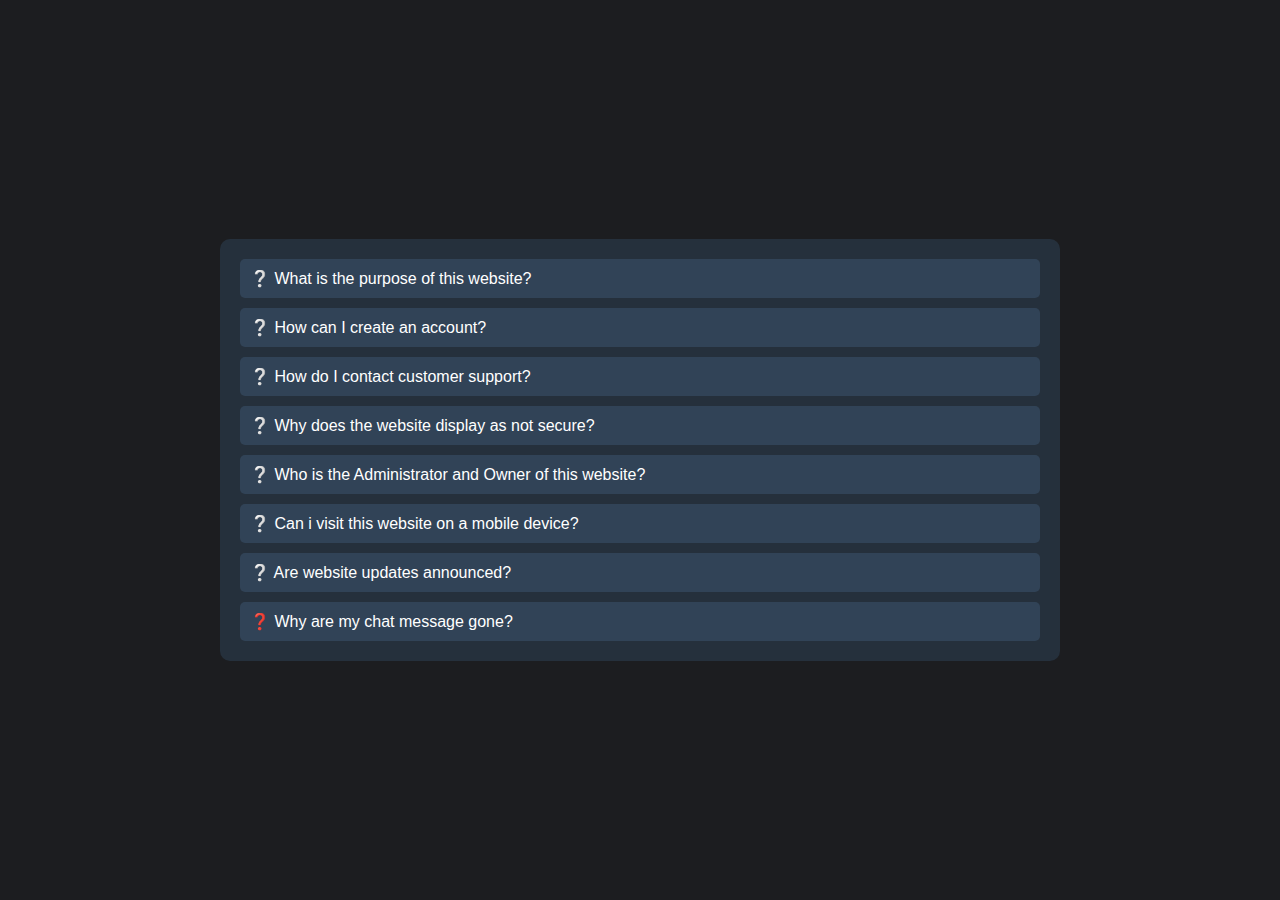
<file: faq.html>
<!DOCTYPE html>
<html>
<head>
  <title>FAQ Forum</title>
  <style>
    body {
      background-color: #1C1D20;
      font-family: Arial, sans-serif;
      margin: 0;
      padding: 0;
    }

    .container {
      width: 800px;
      min-width: 500px;
      position: absolute;
      left: 50%;
      top: 50%;
      transform: translate(-50%, -50%);
      padding: 20px 20px 10px 20px;
      background-color: rgba(44, 62, 80, 0.6);
      border-radius: 10px;
    }

    .question {
      padding: 10px;
      margin-bottom: 10px;
      background-color: rgba(52, 73, 94, 0.8);
      border-radius: 5px;
      color: #fff;
      cursor: pointer;
      transition: background-color 0.3s;
    }

    .question:hover {
      background-color: rgba(52, 73, 94, 1);
    }

    .answer {
      padding: 10px;
      margin-bottom: 20px;
      background-color: rgba(52, 73, 94, 0.8);
      border-radius: 5px;
      color: #fff;
      display: none;
      transition: opacity 0.3s;
    }

    .answer.show {
      display: block;
    }

    .answer p {
      margin: 0;
    }

    .back-button:hover {
      background-color: rgba(52, 73, 94, 0.8);
    }
    a {
      color: rgb(148, 148, 255);
    }
  </style>
</head>
<body>
  <div class="container">

    <div class="question" onclick="toggleAnswer(1)">❔ What is the purpose of this website?</div>
    <div class="answer" id="answer-1">
      <p>This website aims to provide a fun place for everyone to be in, where you can chat with people from all around the world who visit this website.</p>
    </div>

    <div class="question" onclick="toggleAnswer(2)">❔ How can I create an account?</div>
    <div class="answer" id="answer-2">
      <p>To create an account, go to <a href="https://chat-hub-dev.github.io/login_page.html" target="_blank">our login page</a>, check "sign up", and enter your name and click "login". The website will prompt you with your generated password, so write it down somewhere safe.</p>
    </div>

    <div class="question" onclick="toggleAnswer(4)">❔ How do I contact customer support?</div>
    <div class="answer" id="answer-4">
      <p>
        At present, we regret to inform you that we have not yet assembled a dedicated team to address your current requirements. However, we assure you that our organization is actively working towards promptly establishing a proficient team to cater to your needs in the near future.</p>
    </div>
    
    <div class="question" onclick="toggleAnswer(5)">❔ Why does the website display as not secure?</div>
    <div class="answer" id="answer-5">
      <p>The website's lack of security stems from the absence of an SSL certificate that needs to be installed on the server. This task is not easy, especially considering the website's dependency on a specific domain. However, it is important to note that this website is designed for secure communication, interaction, and exploration within a protected environment.</p>
    </div>

    <div class="question" onclick="toggleAnswer(6)">❔ Who is the Administrator and Owner of this website?</div>
    <div class="answer" id="answer-6">
      <p>The current administrator, owner, and developer of this website is Elliot. You can reach Elliot on Discord at Elliot6226.</p>
    </div>

    <div class="question" onclick="toggleAnswer(7)">❔ Can i visit this website on a mobile device?</div>
    <div class="answer" id="answer-7">
      <p>Accessing the website using a mobile phone is technically possible, but it is not recommended or optimized due to the website being primarily developed for desktop PCs. The design, layout, and functionality of the website are tailored for larger screens and may not provide an optimal user experience on mobile devices. It is advised to use a desktop or laptop computer to fully utilize the features and navigate the website as intended.</p>
    </div>

    <div class="question" onclick="toggleAnswer(8)">❔ Are website updates announced?</div>
    <div class="answer" id="answer-8">
      <p>Yes, website updates are announced but only in my profile and my Discord server located here: <a href="https://discord.gg/MSKDG6KGBX" target="_blank">Elliots Discord Server</a>. Profile page is added here: <a href="http://81.51.194.181:3000/web_users.html" target="_blank">Members😎</a>.</p>
</div>

     <div class="question" onclick="toggleAnswer(9)">❓ Why are my chat message gone?</div>
     <div class="answer" id="answer-9">
      <p>
        The reason you may find the chat either empty or with different messages upon returning is due to server restart. The website currently does not have its own dedicated database for persistent storage of messages. Instead, all the messages are stored in RAM (Random Access Memory). Consequently, if the server restarts, the messages stored in RAM are cleared, resulting in the chat being reset or having different content. Implementing a database solution would ensure message persistence even after server restarts.</p>
    </div>

    <script>
      function toggleAnswer(index) {
        var answer = document.getElementById('answer-' + index);
        answer.classList.toggle('show');
      }
    </script>
  </div>
</body>
</html>
</file>
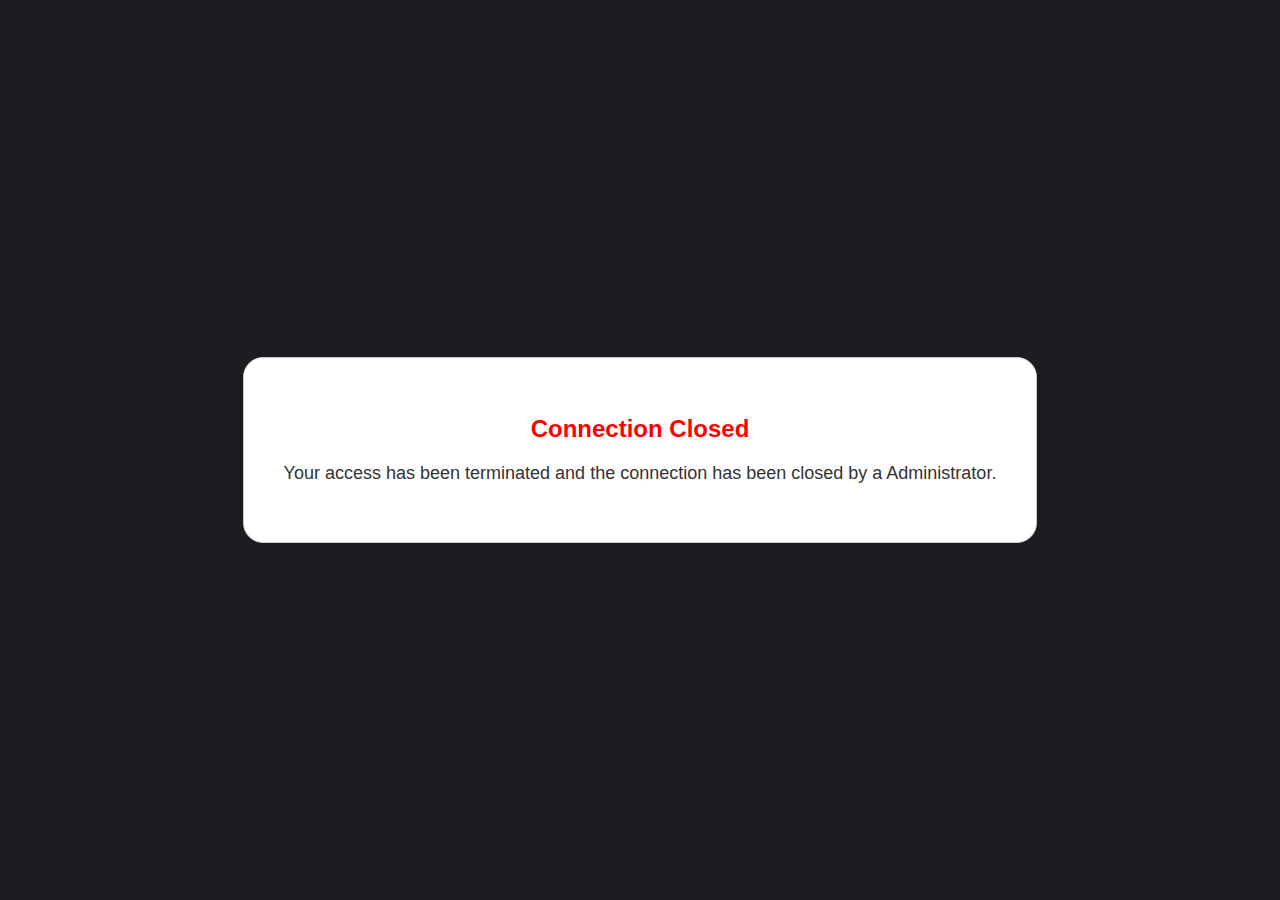
<file: kicked.html>
<!DOCTYPE html>
<html>
<head>
  <title>Connection Closed</title>
  <style>
    body {
      font-family: Arial, sans-serif;
      background-color: #1C1D20;
      display: flex;
      align-items: center;
      justify-content: center;
      height: 100vh;
      margin: 0;
    }

    .box {
      border-radius: 20px;
      background-color: #ffffff;
      border: 1px solid #cccccc;
      box-shadow: 0 2px 4px rgba(0, 0, 0, 0.1);
      padding: 40px;
      text-align: center;
    }

    h1 {
      color: #ff0000;
      font-size: 24px;
      margin-bottom: 20px;
    }

    p {
      color: #333333;
      font-size: 18px;
      margin-top: 20px;
    }

    .link {
      color: #007bff;
      text-decoration: underline;
      cursor: pointer;
    }
  </style>
  <link rel="icon" href="https://em-content.zobj.net/thumbs/120/apple/354/warning_26a0-fe0f.png">
</head>
<body>
  <div class="box">
    <h1>Connection Closed</h1>
    <p>Your access has been terminated and the connection has been closed by a Administrator.</p>
</body>
</html>
</file>
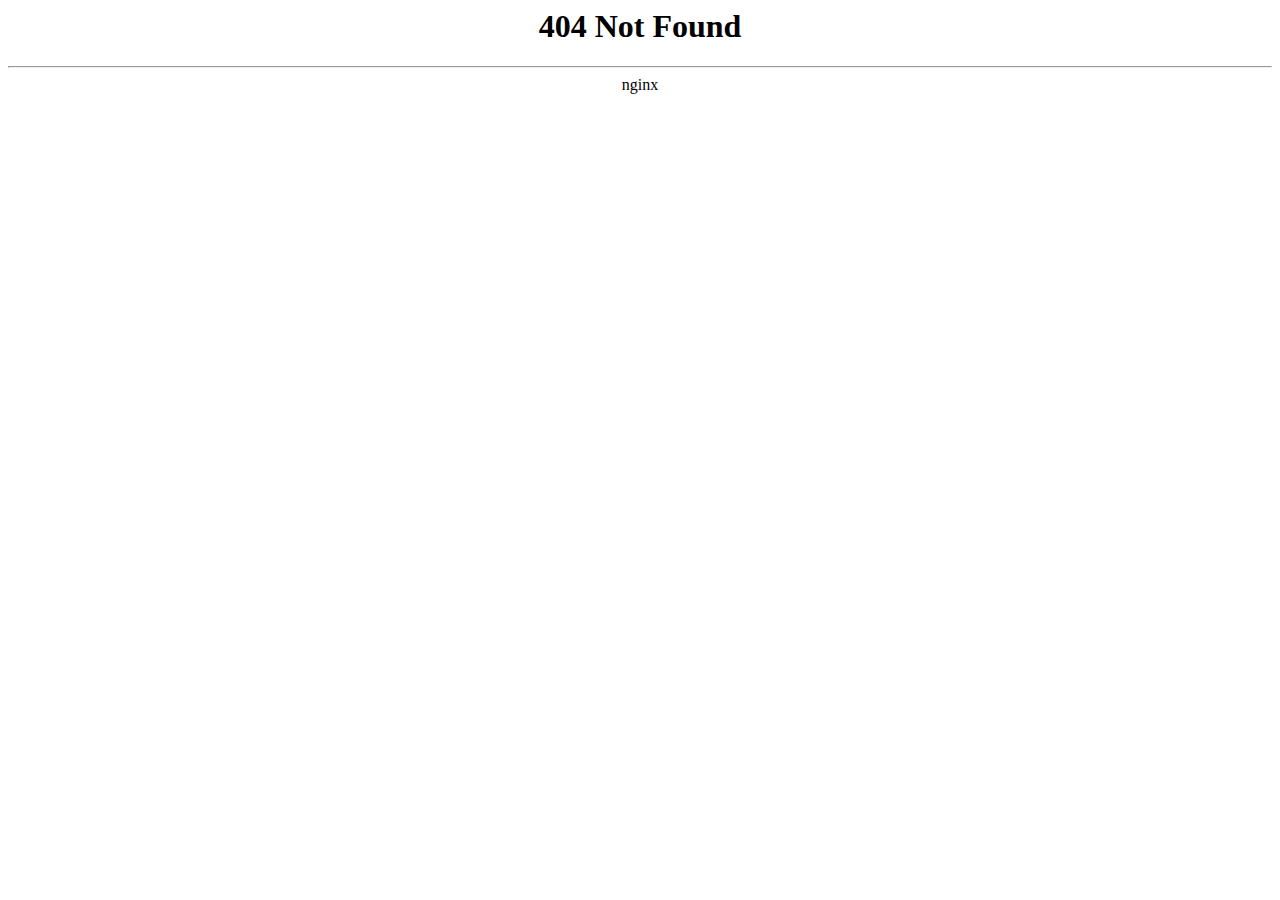
<file: nginxerror.html>
<!-- saved from url=(0025)http://breachedforums.vc/ -->
<html><head><meta http-equiv="Content-Type" content="text/html; charset=windows-1252"><title>404 Not Found</title></head>
<body bgcolor="white">
<center><h1>404 Not Found</h1></center>
<hr><center>nginx</center>








</body></html>
</file>
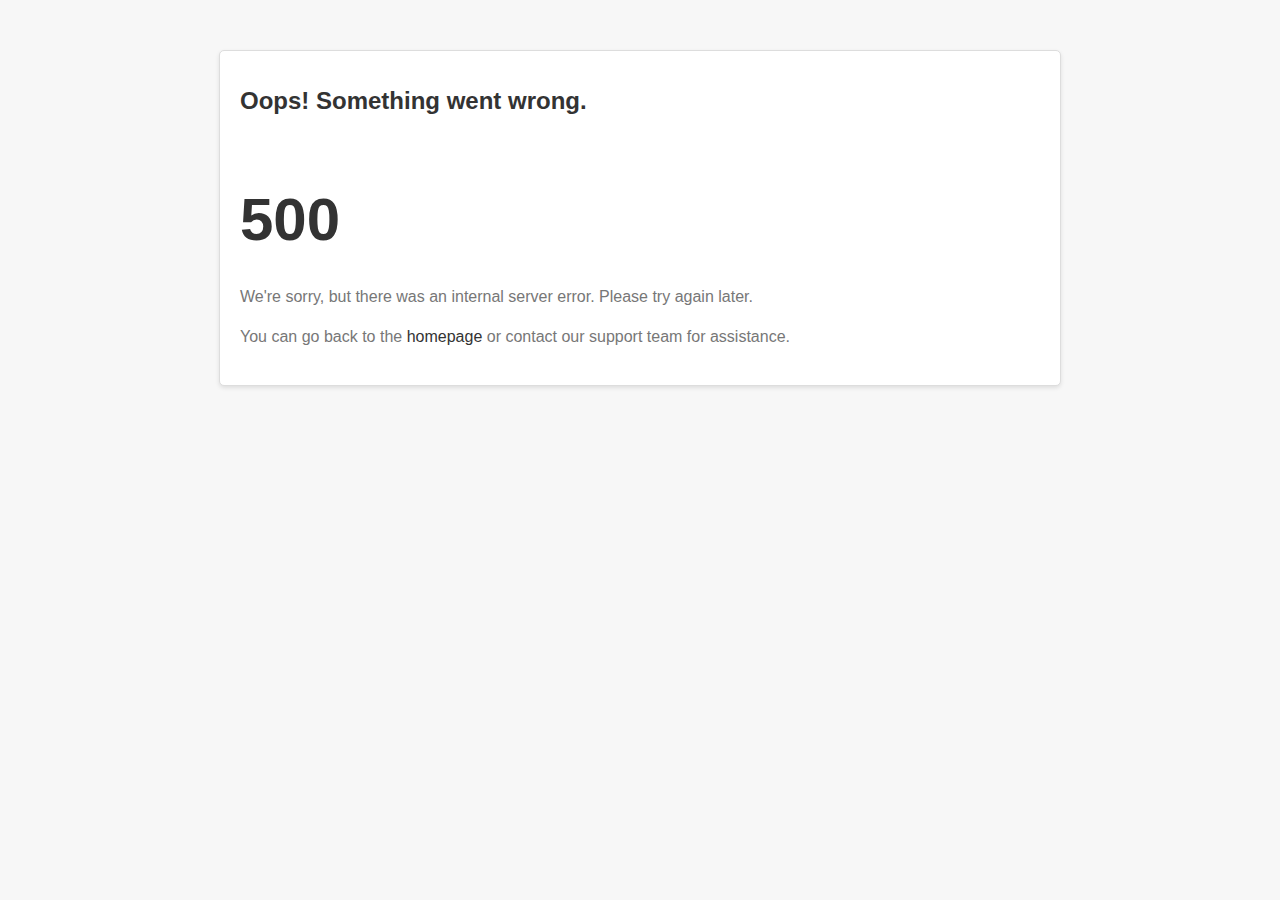
<file: ngix502.html>
<!DOCTYPE html>
<html>
<head>
  <title>NGINX Error Page</title>
  <style>
    body {
      background-color: #f7f7f7;
      font-family: Arial, sans-serif;
      margin: 0;
      padding: 0;
    }

    .container {
      max-width: 800px;
      margin: 50px auto;
      padding: 20px;
      background-color: #fff;
      border: 1px solid #ddd;
      border-radius: 5px;
      box-shadow: 0 2px 4px rgba(0, 0, 0, 0.1);
    }

    h1 {
      color: #333;
      font-size: 24px;
      margin-bottom: 20px;
    }

    p {
      color: #777;
      font-size: 16px;
      line-height: 1.5;
    }

    .error-code {
      color: #333;
      font-size: 60px;
      font-weight: bold;
      margin-bottom: 20px;
    }

    .home-link {
      color: #333;
      font-size: 16px;
      text-decoration: none;
    }

    .home-link:hover {
      text-decoration: underline;
    }
  </style>
</head>
<body>
  <div class="container">
    <h1>Oops! Something went wrong.</h1>
    <p class="error-code">500</p>
    <p>We're sorry, but there was an internal server error. Please try again later.</p>
    <p>You can go back to the <a class="home-link" href="/">homepage</a> or contact our support team for assistance.</p>
  </div>
</body>
</html>
</file>
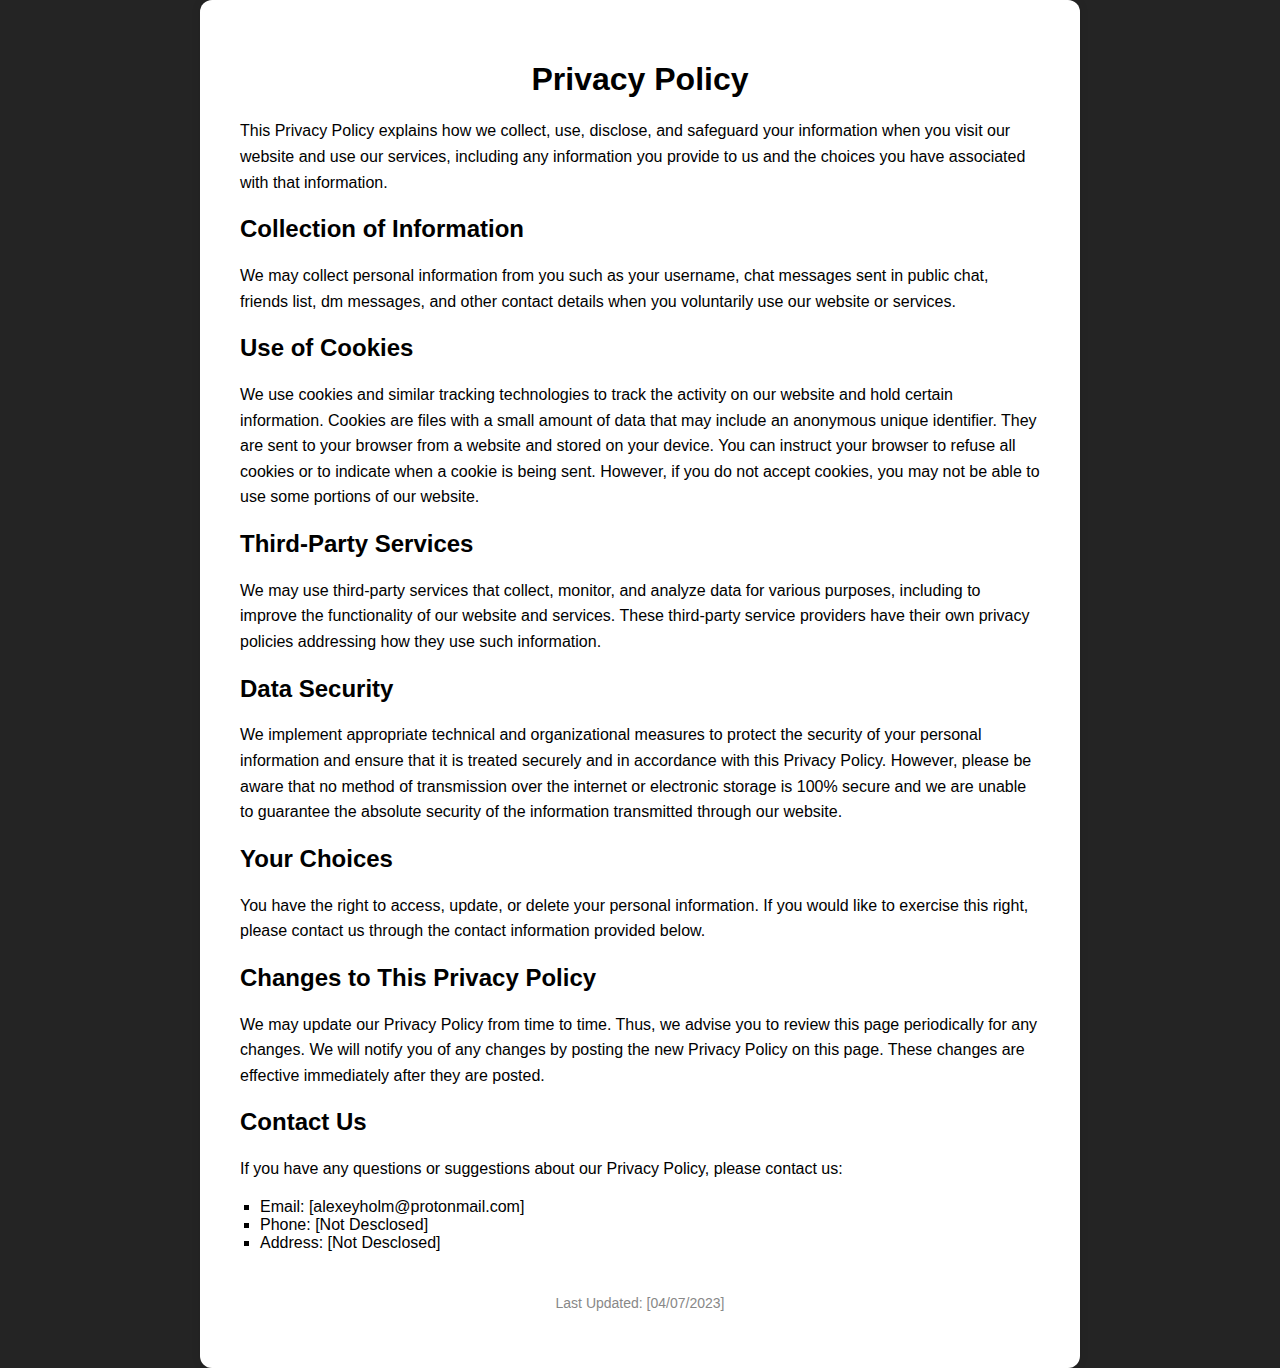
<file: privacy.html>
<!DOCTYPE html>
<html lang="en">
<head>
  <meta charset="UTF-8">
  <meta name="viewport" content="width=device-width, initial-scale=1.0">
  <title>Privacy Policy</title>
  <style>
    body {
      font-family: Arial, sans-serif;
      margin: 0;
      padding: 0;
      display: flex;
      justify-content: center;
      align-items: center;
      min-height: 100vh;
      background-color: #242424;
    }

    .container {
      max-width: 800px;
      background-color: #fff;
      border-radius: 12px;
      padding: 40px;
      box-shadow: 0 0 10px rgba(0, 0, 0, 0.1);
    }

    h1 {
      text-align: center;
      margin-bottom: 20px;
    }

    p {
      line-height: 1.6;
    }

    ul {
      list-style-type: square;
      padding-left: 20px;
      margin-bottom: 20px;
    }

    .section-title {
      margin-top: 40px;
    }

    .highlight {
      font-weight: bold;
    }

    .footer {
      text-align: center;
      margin-top: 40px;
      font-size: 14px;
      color: #888;
    }
  </style>
</head>
<body>
  <div class="container">
    <h1>Privacy Policy</h1>

    <p>This Privacy Policy explains how we collect, use, disclose, and safeguard your information when you visit our website and use our services, including any information you provide to us and the choices you have associated with that information.</p>

    <h2>Collection of Information</h2>

    <p>We may collect personal information from you such as your username, chat messages sent in public chat, friends list, dm messages, and other contact details when you voluntarily use our website or services.</p>

    <h2>Use of Cookies</h2>

    <p>We use cookies and similar tracking technologies to track the activity on our website and hold certain information. Cookies are files with a small amount of data that may include an anonymous unique identifier. They are sent to your browser from a website and stored on your device. You can instruct your browser to refuse all cookies or to indicate when a cookie is being sent. However, if you do not accept cookies, you may not be able to use some portions of our website.</p>

    <h2>Third-Party Services</h2>

    <p>We may use third-party services that collect, monitor, and analyze data for various purposes, including to improve the functionality of our website and services. These third-party service providers have their own privacy policies addressing how they use such information.</p>

    <h2>Data Security</h2>

    <p>We implement appropriate technical and organizational measures to protect the security of your personal information and ensure that it is treated securely and in accordance with this Privacy Policy. However, please be aware that no method of transmission over the internet or electronic storage is 100% secure and we are unable to guarantee the absolute security of the information transmitted through our website.</p>

    <h2>Your Choices</h2>

    <p>You have the right to access, update, or delete your personal information. If you would like to exercise this right, please contact us through the contact information provided below.</p>

    <h2>Changes to This Privacy Policy</h2>

    <p>We may update our Privacy Policy from time to time. Thus, we advise you to review this page periodically for any changes. We will notify you of any changes by posting the new Privacy Policy on this page. These changes are effective immediately after they are posted.</p>

    <h2>Contact Us</h2>

    <p>If you have any questions or suggestions about our Privacy Policy, please contact us:</p>

    <ul>
      <li>Email: [alexeyholm@protonmail.com]</li>
      <li>Phone: [Not Desclosed]</li>
      <li>Address: [Not Desclosed]</li>
    </ul>

    <p class="footer">Last Updated: [04/07/2023]</p>
  </div>
</body>
</html>
</file>
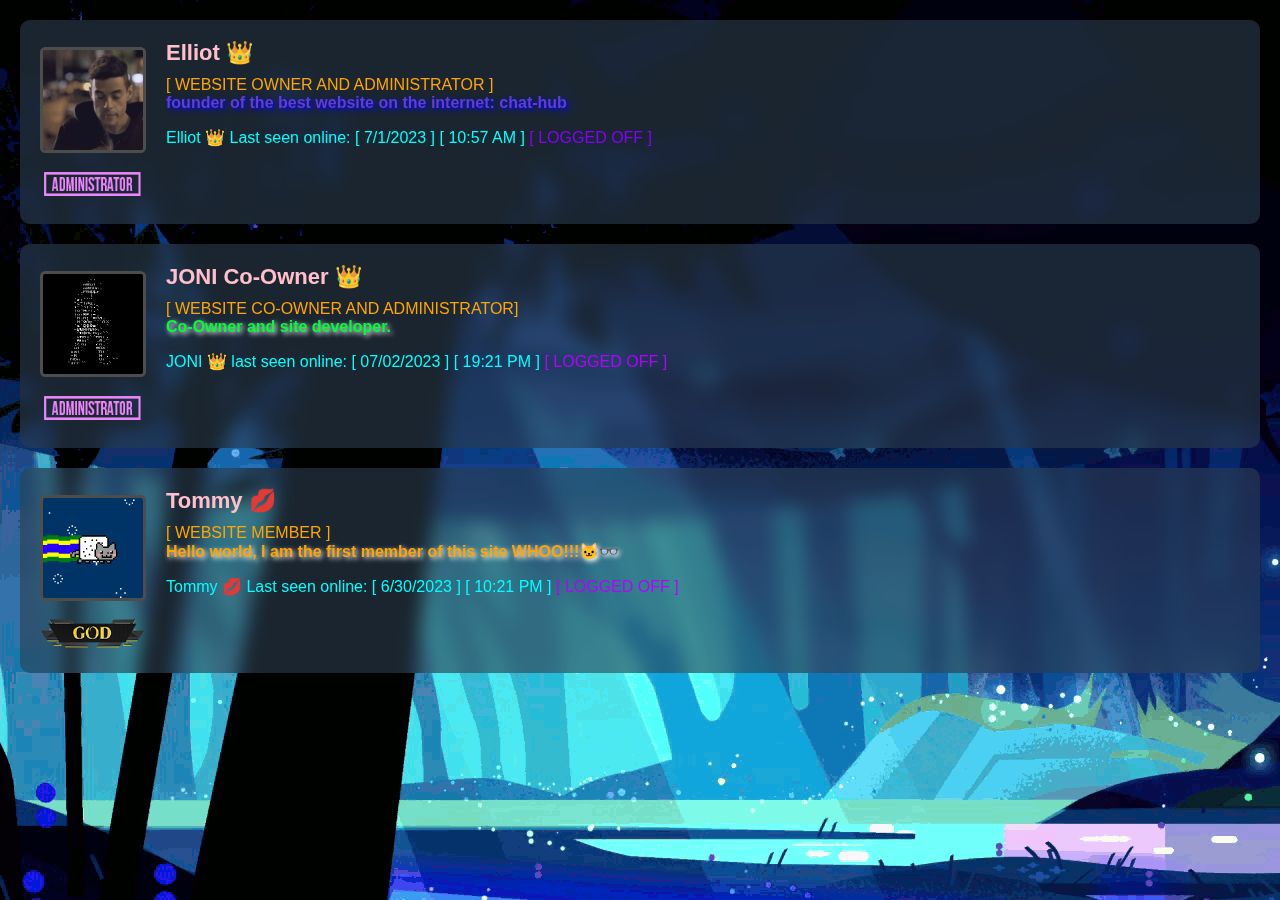
<file: web_users.html>
<!DOCTYPE html>
<html><head>
<meta http-equiv="content-type" content="text/html; charset=UTF-8">
  <title>Profile Page</title>
  <style>
    body {
      background-color: #242424;
      background-image: url('background4.gif');
      font-family: Arial, sans-serif;
      margin: 0;
      padding: 0;
    }

    .profile__container {
      max-width: 1200px;
      margin: 20px auto;
      background-color: rgba(44, 62, 80, 0.6);
      border-radius: 10px;
      backdrop-filter: blur(9px);
      -webkit-backdrop-filter: blur(5px);
      padding: 20px;
    }

    .profile__header {
      display: flex;
      align-items: center;
    }

    .profile__user-avatar {
      flex-shrink: 0;
      margin-right: 20px;
    }

    .profile__user-avatar img {
      height: 100px;
      width: 100px;
      border-radius: 5%;
      border: 3px solid #4d4d4d;
    }

    .profile__username {
      font-size: 22px;
      font-weight: bold;
      color: pink;
      margin-bottom: 10px;
    }

    .profile__user-title {
      font-size: 16px;
      color: orange;
    }

    .profile__user-pictures {
      margin-top: 0px;
    }

    .profile__user-picture {
      display: inline-block;
      margin-right: -40px;
    }

    .profile__user-picture img {
      height: 32px;
      width: 104px;
      border: 0px solid #404040;
      margin-top: 5px;
    }
  </style>
</head>
<body>
  <div class="profile__container">
    <div class="profile__header">
      <div class="profile__user-avatar">
        <img src="elliot4.gif" alt="Profile Picture">
      </div>
      <div class="profile__user-info">
	 <div class="profile__username">Elliot 👑</div>
        <div class="profile__user-title">[ WEBSITE OWNER AND ADMINISTRATOR ]</div>
	<span style="color: #5D3FD3; text-shadow: 2px 2px 5px blue; font-weight: 900;">founder of the best website on the internet: chat-hub</span>
	<p style="color:cyan">Elliot 👑 Last seen online: [ 7/1/2023 ] [ 10:57 AM ] <span style="color: rgb(132, 0, 255);">  [ LOGGED OFF ]
  </span>
</p>
      </div>
    </div>
    <div class="profile__user-pictures">
      <div class="profile__user-picture">
        <img src="administrator.jpg" alt="Picture 1">
      </div>
      <div class="profile__user-picture">
       
      </div>
      <!-- Add more pictures here as needed -->
    </div>
    <!-- Additional profile information can be added here -->
  </div>


</body>
</html>



</body>
</html>


<html>
<head>
<meta http-equiv="content-type" content="text/html; charset=UTF-8">
  <title>Profile Page</title>
  <style>
    body {
      background-color: #242424;
      background-image: url('background4.gif');
      font-family: Arial, sans-serif;
      margin: 0;
      padding: 0;
    }

    .profile__container {
      max-width: 1200px;
      margin: 20px auto;
      background-color: rgba(44, 62, 80, 0.6);
      border-radius: 10px;
      backdrop-filter: blur(9px);
      -webkit-backdrop-filter: blur(5px);
      padding: 20px;
    }

    .profile__header {
      display: flex;
      align-items: center;
    }

    .profile__user-avatar {
      flex-shrink: 0;
      margin-right: 20px;
    }

    .profile__user-avatar img {
      height: 100px;
      width: 100px;
      border-radius: 5%;
      border: 3px solid #4d4d4d;
    }

    .profile__username {
      font-size: 22px;
      font-weight: bold;
      color: pink;
      margin-bottom: 10px;
    }

    .profile__user-title {
      font-size: 16px;
      color: orange;
    }

    .profile__user-pictures {
      margin-top: 0px;
    }

    .profile__user-picture {
      display: inline-block;
      margin-right: -40px;
    }

    .profile__user-picture img {
      height: 32px;
      width: 104px;
      border: 0px solid #404040;
      margin-top: 5px;
    }
  </style>
</head>
<body>
  <div class="profile__container">
    <div class="profile__header">
      <div class="profile__user-avatar">
        <img src="joni1.gif" alt="Profile Picture">
      </div>
      <div class="profile__user-info">
	 <div class="profile__username">JONI Co-Owner 👑</div>
        <div class="profile__user-title">[ WEBSITE CO-OWNER AND ADMINISTRATOR]</div>
	<span style="color: rgb(0, 255, 55); text-shadow: 2px 2px 5px white; font-weight: 900;">Co-Owner and site developer.</span>
	<p style="color:cyan">JONI 👑 last seen online: [ 07/02/2023 ] [ 19:21 PM ] <span style="color: rgb(183, 0, 255);">  [ LOGGED OFF ]
  </span>
</p>
      </div>
    </div>
    <div class="profile__user-pictures">
      <div class="profile__user-picture">
        <img src="administrator.jpg" alt="Picture 1">
      </div>
      <div class="profile__user-picture">
       
      </div>
      <!-- Add more pictures here as needed -->
    </div>
    <!-- Additional profile information can be added here -->
  </div>


<html>
<head>
<meta http-equiv="content-type" content="text/html; charset=UTF-8">
  <title>Profile Page</title>
  <style>
    body {
      background-color: #242424;
      background-image: url('background4.gif');
      font-family: Arial, sans-serif;
      margin: 0;
      padding: 0;
    }

    .profile__container {
      max-width: 1200px;
      margin: 20px auto;
      background-color: rgba(44, 62, 80, 0.6);
      border-radius: 10px;
      backdrop-filter: blur(9px);
      -webkit-backdrop-filter: blur(5px);
      padding: 20px;
    }

    .profile__header {
      display: flex;
      align-items: center;
    }

    .profile__user-avatar {
      flex-shrink: 0;
      margin-right: 20px;
    }

    .profile__user-avatar img {
      height: 100px;
      width: 100px;
      border-radius: 5%;
      border: 3px solid #4d4d4d;
    }

    .profile__username {
      font-size: 22px;
      font-weight: bold;
      color: pink;
      margin-bottom: 10px;
    }

    .profile__user-title {
      font-size: 16px;
      color: orange;
    }

    .profile__user-pictures {
      margin-top: 0px;
    }

    .profile__user-picture {
      display: inline-block;
      margin-right: -40px;
    }

    .profile__user-picture img {
      height: 32px;
      width: 104px;
      border: 0px solid #404040;
      margin-top: 5px;
    }
  </style>
</head>
<body>
  <div class="profile__container">
    <div class="profile__header">
      <div class="profile__user-avatar">
        <img src="briz.gif" alt="Profile Picture">
      </div>
      <div class="profile__user-info">
	 <div class="profile__username">Tommy 💋</div>
        <div class="profile__user-title">[ WEBSITE MEMBER ]</div>
	<span style="color: orange; text-shadow: 2px 2px 5px white; font-weight: 900;">Hello world, I am the first member of this site WHOO!!!🐱‍👓</span>
	<p style="color:cyan">Tommy 💋 Last seen online: [ 6/30/2023 ] [ 10:21 PM ] <span style="color: rgb(183, 0, 255);">  [ LOGGED OFF ]
  </span>
</p>
      </div>
    </div>
    <div class="profile__user-pictures">
      <div class="profile__user-picture">
        <img src="god.png" alt="Picture 1">
      </div>
      <div class="profile__user-picture">
       
      </div>
      <!-- Add more pictures here as needed -->
    </div>
    <!-- Additional profile information can be added here -->
  </div>



</body></html>
</file>
